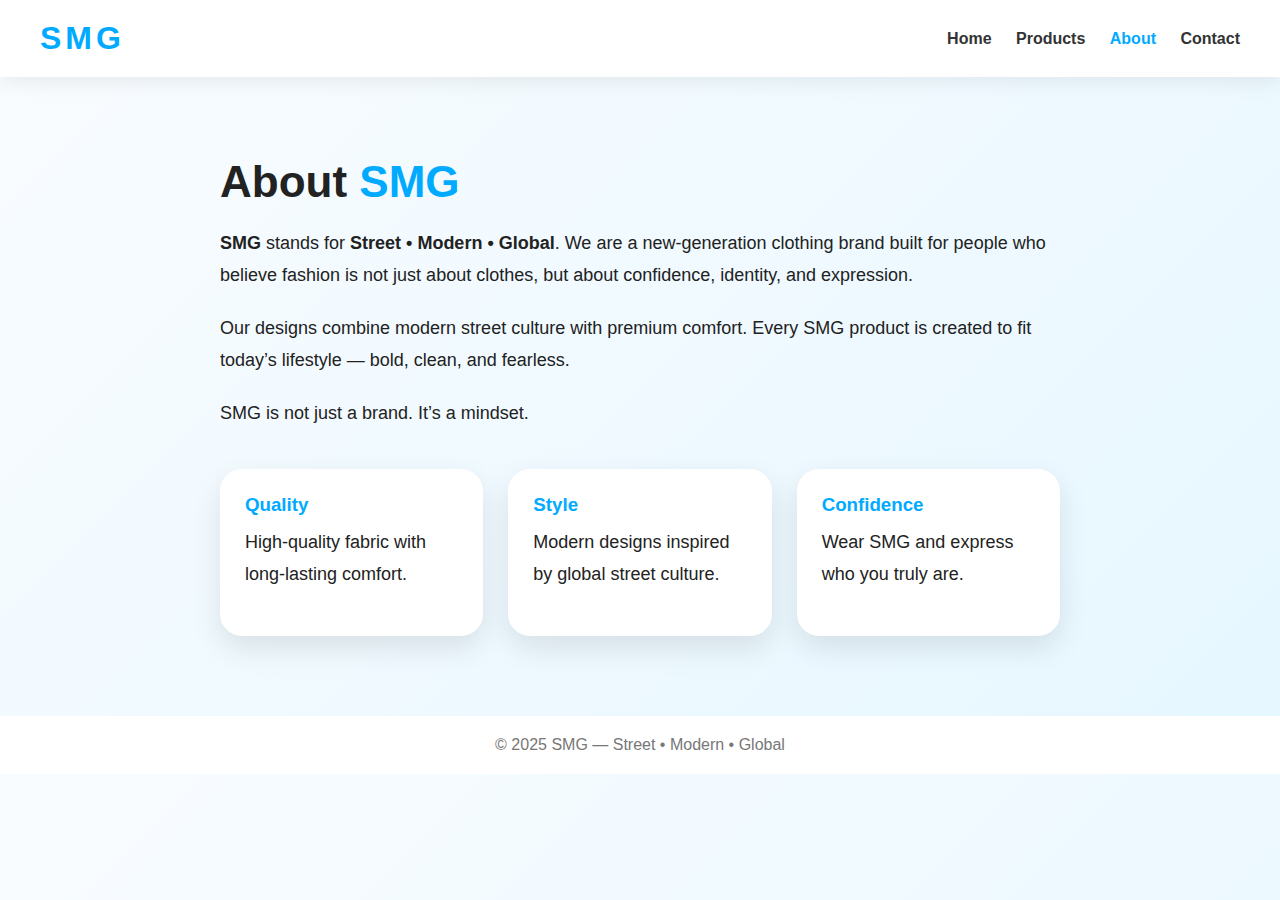
<file: about.html>
<!DOCTYPE html>
<html>
<head>
    <title>SMG | About Us</title>

    <style>
        *{
            margin:0;
            padding:0;
            box-sizing:border-box;
            font-family: Arial, Helvetica, sans-serif;
        }

        body{
            background: linear-gradient(135deg,#f9fcff,#e6f7ff);
            color:#222;
        }

        header{
            background:#fff;
            padding:20px 40px;
            display:flex;
            justify-content:space-between;
            align-items:center;
            box-shadow:0 4px 20px rgba(0,0,0,0.08);
        }

        .logo{
            font-size:32px;
            font-weight:bold;
            color:#00aaff;
            letter-spacing:4px;
        }

        nav a{
            text-decoration:none;
            margin-left:20px;
            color:#333;
            font-weight:600;
        }

        nav a:hover{
            color:#00aaff;
        }

        .about-section{
            max-width:900px;
            margin:80px auto;
            padding:0 30px;
        }

        .about-section h1{
            font-size:44px;
            margin-bottom:20px;
        }

        .about-section span{
            color:#00aaff;
        }

        .about-section p{
            font-size:18px;
            line-height:1.8;
            margin-bottom:20px;
        }

        .values{
            display:flex;
            gap:25px;
            flex-wrap:wrap;
            margin-top:40px;
        }

        .value-box{
            background:#fff;
            flex:1;
            min-width:240px;
            padding:25px;
            border-radius:22px;
            box-shadow:0 12px 30px rgba(0,0,0,0.1);
        }

        .value-box h3{
            color:#00aaff;
            margin-bottom:10px;
        }

        footer{
            background:#fff;
            text-align:center;
            padding:20px;
            color:#777;
            margin-top:60px;
        }
    </style>
</head>

<body>

<header>
    <div class="logo">SMG</div>
    <nav>
        <a href="index.html">Home</a>
        <a href="products.html">Products</a>
        <a href="about.html" style="color:#00aaff;">About</a>
        <a href="contact.html">Contact</a>
    </nav>
</header>

<section class="about-section">
    <h1>About <span>SMG</span></h1>

    <p>
        <b>SMG</b> stands for <b>Street • Modern • Global</b>.
        We are a new-generation clothing brand built for people
        who believe fashion is not just about clothes, but about
        confidence, identity, and expression.
    </p>

    <p>
        Our designs combine modern street culture with premium
        comfort. Every SMG product is created to fit today’s
        lifestyle — bold, clean, and fearless.
    </p>

    <p>
        SMG is not just a brand. It’s a mindset.
    </p>

    <div class="values">
        <div class="value-box">
            <h3>Quality</h3>
            <p>High-quality fabric with long-lasting comfort.</p>
        </div>

        <div class="value-box">
            <h3>Style</h3>
            <p>Modern designs inspired by global street culture.</p>
        </div>

        <div class="value-box">
            <h3>Confidence</h3>
            <p>Wear SMG and express who you truly are.</p>
        </div>
    </div>
</section>

<footer>
    © 2025 SMG — Street • Modern • Global
</footer>

</body>
</html>
</file>
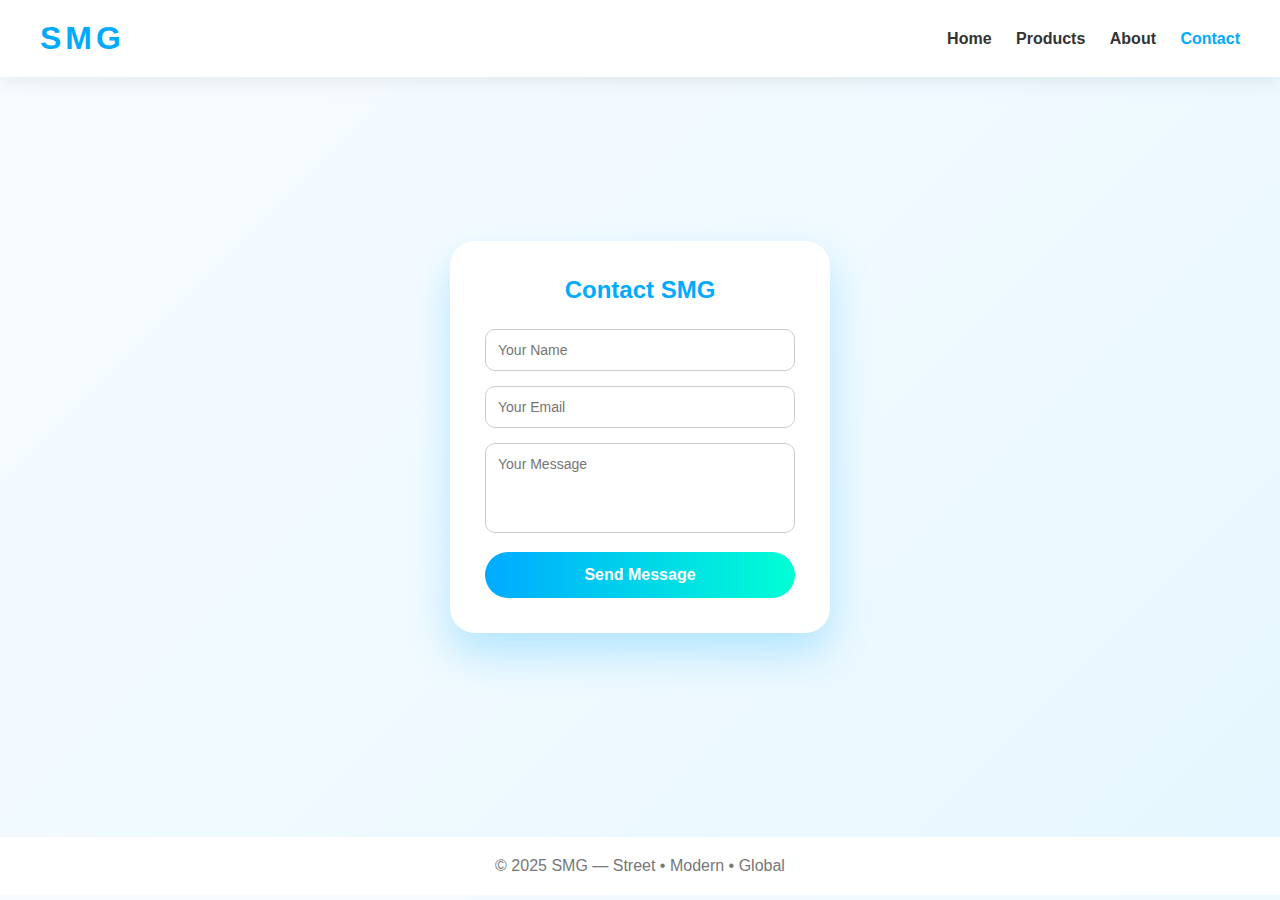
<file: contact.html>
<!DOCTYPE html>
<html>
<head>
    <title>SMG | Contact</title>

    <style>
        *{
            margin:0;
            padding:0;
            box-sizing:border-box;
            font-family: Arial, Helvetica, sans-serif;
        }

        body{
            background: linear-gradient(135deg,#f9fcff,#e6f7ff);
            color:#222;
        }

        header{
            background:#fff;
            padding:20px 40px;
            display:flex;
            justify-content:space-between;
            align-items:center;
            box-shadow:0 4px 20px rgba(0,0,0,0.08);
        }

        .logo{
            font-size:32px;
            font-weight:bold;
            color:#00aaff;
            letter-spacing:4px;
        }

        nav a{
            text-decoration:none;
            margin-left:20px;
            color:#333;
            font-weight:600;
        }

        nav a:hover{
            color:#00aaff;
        }

        .contact-section{
            display:flex;
            justify-content:center;
            align-items:center;
            min-height:80vh;
            padding:40px;
        }

        .contact-box{
            background:#fff;
            width:380px;
            padding:35px;
            border-radius:25px;
            box-shadow:0 20px 40px rgba(0,170,255,0.25);
        }

        .contact-box h2{
            text-align:center;
            margin-bottom:25px;
            color:#00aaff;
        }

        input, textarea{
            width:100%;
            padding:12px;
            margin-bottom:15px;
            border-radius:10px;
            border:1px solid #ccc;
            font-size:14px;
        }

        textarea{
            resize:none;
            height:90px;
        }

        button{
            width:100%;
            padding:14px;
            background: linear-gradient(90deg,#00aaff,#00ffd5);
            border:none;
            border-radius:30px;
            color:#fff;
            font-size:16px;
            font-weight:bold;
            cursor:pointer;
        }

        button:hover{
            opacity:0.9;
        }

        footer{
            background:#fff;
            text-align:center;
            padding:20px;
            color:#777;
            margin-top:40px;
        }
    </style>
</head>

<body>

<header>
    <div class="logo">SMG</div>
    <nav>
        <a href="index.html">Home</a>
        <a href="products.html">Products</a>
        <a href="about.html">About</a>
        <a href="contact.html" style="color:#00aaff;">Contact</a>
    </nav>
</header>

<section class="contact-section">
    <div class="contact-box">
        <h2>Contact SMG</h2>

        <form>
            <input type="text" placeholder="Your Name" required>
            <input type="email" placeholder="Your Email" required>
            <textarea placeholder="Your Message"></textarea>
            <button type="submit">Send Message</button>
        </form>
    </div>
</section>

<footer>
    © 2025 SMG — Street • Modern • Global
</footer>

</body>
</html>
</file>
